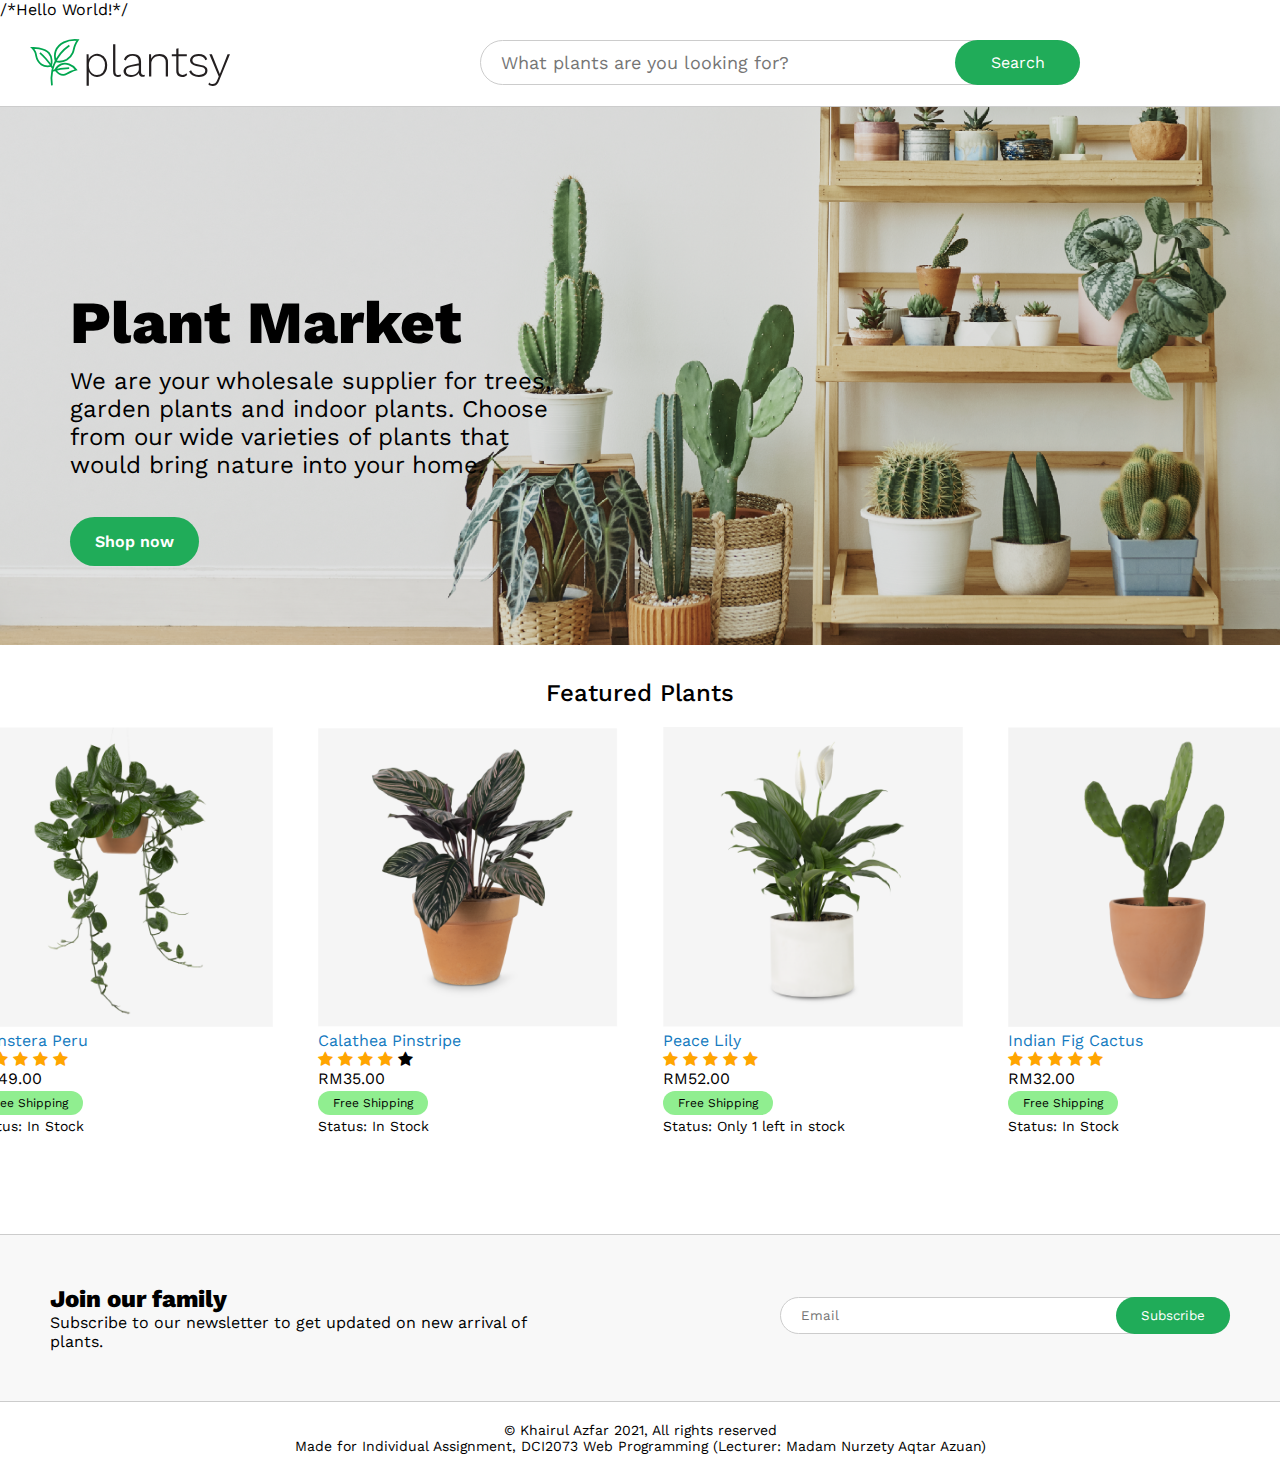
<file: index.html>
<!DOCTYPE html>
/*Hello World!*/
<html lang="en">
<head>
    <meta charset="UTF-8">
    <link rel="stylesheet" href="style.css">
    <link rel="shortcut icon" type="image/x-icon" href="src/icon.svg" />
    <link rel="stylesheet" href="https://cdnjs.cloudflare.com/ajax/libs/font-awesome/4.7.0/css/font-awesome.min.css">
    <link rel="stylesheet" href="https://cdnjs.cloudflare.com/ajax/libs/animate.css/4.1.1/animate.min.css"/>
    <script src="index_js.js"></script>
    <meta http-equiv="X-UA-Compatible" content="IE=edge">
    <meta name="viewport" content="width=device-width, initial-scale=1.0">
    <title>Plantsy | Plant Marketplace</title>
</head>
<body>
    <div class="top-header">
        <img class="logo" src="src/logo.svg">
        <div class="search_wrap">
            <div class="search_box">
                <input type="text" class="input" placeholder="What plants are you looking for?">
                <div class="search-btn">
                    <p onclick="notAFunction()">Search</p>
                </div>
            </div>
        </div>
        <div class="header-icons">
            <div class="shopping-bag">
                <img class="shop-bag" src="src/shop-bag.svg" style="cursor: pointer;" onclick="notAFunction()">
            </div>
            <div class="user">
                <img class="user-img" src="src/user-img.svg" style="cursor: pointer;" onclick="notAFunction()">
                <div class="login-options">
                    <p class="login-btn" onclick="notAFunction()" style="cursor: pointer;">Log in</p>
                    <p class="register-btn" onclick="notAFunction()" style="cursor: pointer;">Register</p>
                </div>
            </div>
        </div>
    </div>
    <div class="content">
        <img  class="content-bg" src="src/content-bg.png" width="100%">
        <p class="intro-header">Plant Market</p>
        <p class="intro-text">We are your wholesale supplier for trees, garden plants and indoor plants. Choose from our wide
            varieties of plants that would bring nature into your home. 
        </p>
        <p class="shop-now-btn" onclick="notAFunction()">Shop now</p>
    </div>
    <div class="listings">
        <p class="featured-text">Featured Plants</p>
        <div class="featured-cards">
            <div class="featured-info">
                <a href="item_page.html"><img class="listed-plants-img" src="src/1x/plant-1.png"></a>
                <a href="item_page.html"><p class="listed-plants-name">Monstera Peru</p></a>
                <span class="fa fa-star checked"></span>
                <span class="fa fa-star checked"></span>
                <span class="fa fa-star checked"></span>
                <span class="fa fa-star checked"></span>
                <span class="fa fa-star checked"></span>
                <p class="listed-plants-price">RM49.00</p>
                <p class="free-ship">Free Shipping</p>
                <p class="listed-plants-status">Status: In Stock</p>
            </div>
            <div class="featured-info">
                <a href="item_page.html"><img class="listed-plants-img" src="src/1x/plant-2.png"></a>
                <a href="item_page.html"><p class="listed-plants-name">Calathea Pinstripe</p></a>
                <span class="fa fa-star checked"></span>
                <span class="fa fa-star checked"></span>
                <span class="fa fa-star checked"></span>
                <span class="fa fa-star checked"></span>
                <span class="fa fa-star"></span>
                <p class="listed-plants-price">RM35.00</p>
                <p class="free-ship">Free Shipping</p>
                <p class="listed-plants-status">Status: In Stock</p>
            </div>
            <div class="featured-info">
                <a href="item_page.html"><img class="listed-plants-img" src="src/1x/plant-3.png"></a>
                <a href="item_page.html"><p class="listed-plants-name">Peace Lily</p></a>
                <span class="fa fa-star checked"></span>
                <span class="fa fa-star checked"></span>
                <span class="fa fa-star checked"></span>
                <span class="fa fa-star checked"></span>
                <span class="fa fa-star checked"></span>
                <p class="listed-plants-price">RM52.00</p>
                <p class="free-ship">Free Shipping</p>
                <p class="listed-plants-status">Status: Only 1 left in stock</p>
            </div>
            <div class="featured-info">
                <a href="item_page.html"><img class="listed-plants-img" src="src/1x/plant-4.png"></a>
                <a href="item_page.html"><p class="listed-plants-name">Indian Fig Cactus</p></a>
                <span class="fa fa-star checked"></span>
                <span class="fa fa-star checked"></span>
                <span class="fa fa-star checked"></span>
                <span class="fa fa-star checked"></span>
                <span class="fa fa-star checked"></span>
                <p class="listed-plants-price">RM32.00</p>
                <p class="free-ship">Free Shipping</p>
                <p class="listed-plants-status">Status: In Stock</p>
            </div>
        </div>
    </div>
    <div class="newsletter">
        <div class="newsletter-text">
            <p style="font-weight: 800; font-size: 24px;">Join our family</p>
            <p>Subscribe to our newsletter to get updated on new arrival of plants.</p>
        </div>
        <div class="subscribe-box">
            <form id="newsletter-form">
                <input type="text" class="input-box" placeholder="Email" id="email" onkeydown="validateEmail()" autocomplete="off">
                <button type="submit" class="sub-btn"" onclick="confirmSubscribe()" onsubmit="return false">Subscribe</button>
                <p id="validation"></p>
            </form>
        </div>
    </div>
    <div class="footer">
        <p>© Khairul Azfar 2021, All rights reserved</p>
        <p>Made for Individual Assignment, DCI2073 Web Programming (Lecturer: Madam Nurzety Aqtar Azuan)</p>
    </div>
</body>
</html>
</file>
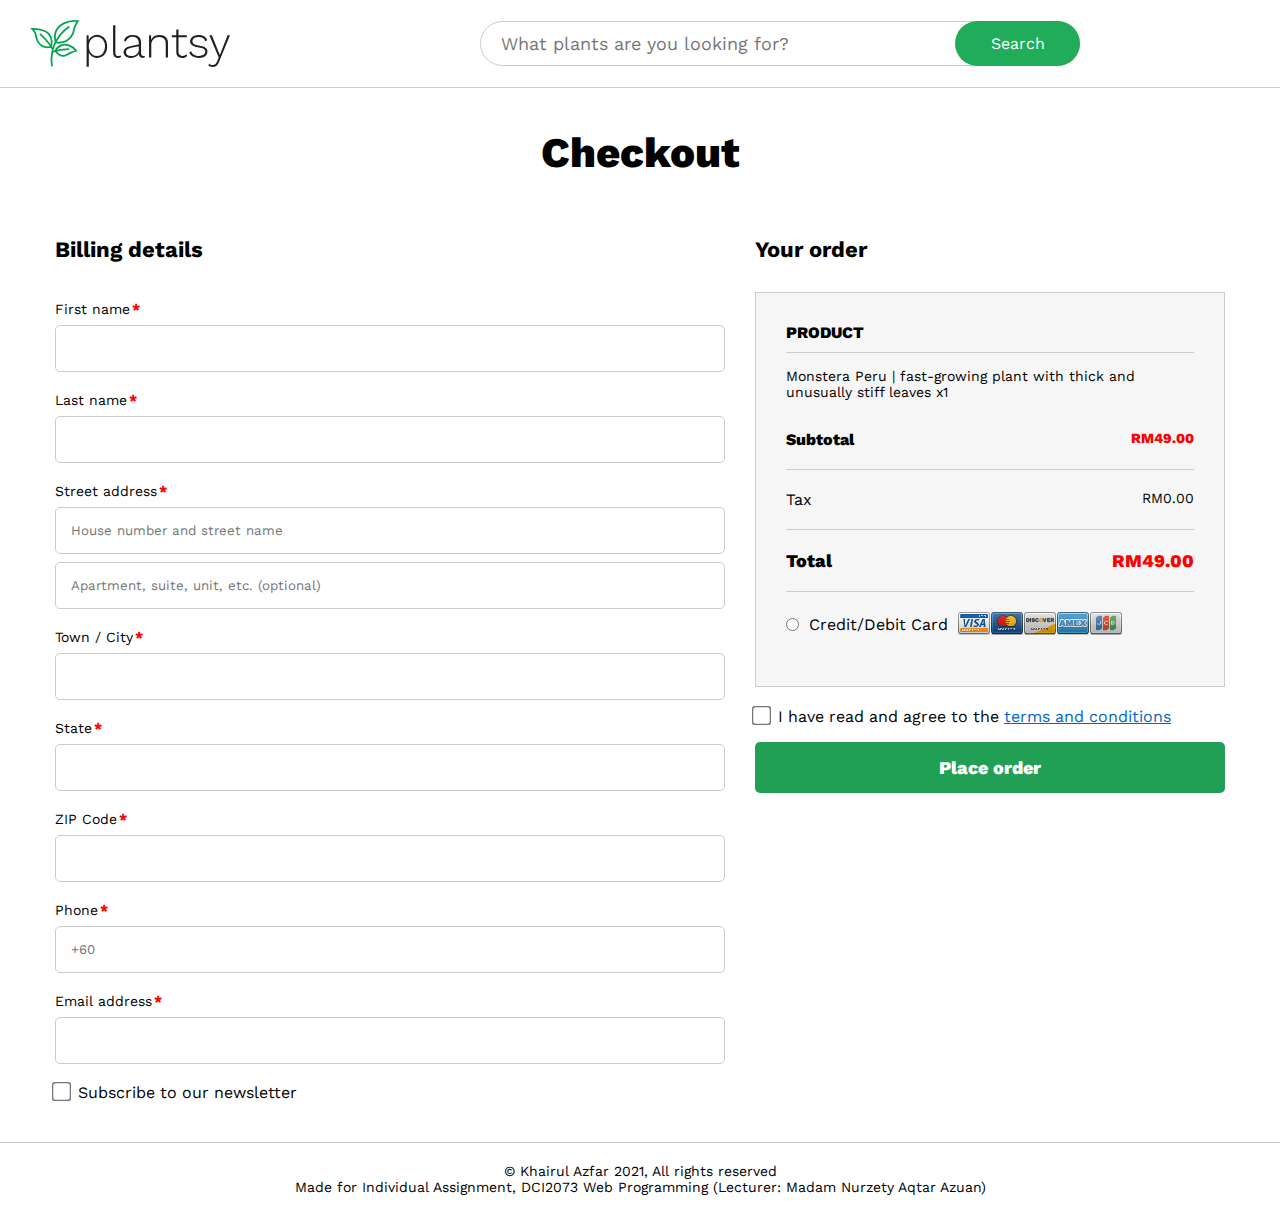
<file: checkout_page.html>
<!DOCTYPE html>
<html lang="en">
<head>
    <meta charset="UTF-8">
    <link rel="stylesheet" href="style_checkout.css">
    <script src="checkout_js.js" defer></script>
    <link rel="shortcut icon" type="image/x-icon" href="src/icon.svg" />
    <link rel="stylesheet" href="https://cdnjs.cloudflare.com/ajax/libs/font-awesome/4.7.0/css/font-awesome.min.css">
    <link rel="stylesheet" href="https://cdnjs.cloudflare.com/ajax/libs/animate.css/4.1.1/animate.min.css"/>
    <meta http-equiv="X-UA-Compatible" content="IE=edge">
    <meta name="viewport" content="width=device-width, initial-scale=1.0">
    <title>Plantsy | Checkout</title>
</head>
<body>
    <div class="top-header">
        <img class="logo" src="src/logo.svg">
        <div class="search_wrap">
            <div class="search_box">
                <input type="text" class="input" placeholder="What plants are you looking for?">
                <div class="search-btn">
                    <p>Search</p>
                </div>
            </div>
        </div>
        <div class="header-icons">
            <div class="shopping-bag">
                <img class="shop-bag" src="src/shop-bag.svg" style="cursor: pointer;">
            </div>
            <div class="user">
                <img class="user-img" src="src/user-img.svg" style="cursor: pointer;">
                <div class="login-options">
                    <p class="login-btn">Log in</p>
                    <p class="register-btn">Register</p>
                </div>
            </div>
        </div>
    </div>
    <div class="title-header">
        <h1 class="co-title">Checkout</h1>
    </div>
    <div class="content">
        <div class="left-content">
            <div class="billing">
                <form method="post" action="#" name="billing-details">
                    <h3 style="font-size: 22px;">Billing details</h3><br>
                    <p>First name<a class="required">*</a><a id="fname-warn" class="warning-text"></a></p>
                    <input type="text" id="first-name" onkeydown="validateValue(this.id)">
                    <p>Last name<a class="required">*</a><a id="lname-warn" class="warning-text"></a></p>
                    <input type="text" id="last-name" onkeydown="validateValue(this.id)">
                    <p>Street address<a class="required">*</a><a id="address-warn" class="warning-text"></a></p>
                    <input type="text" id="address-1" placeholder="House number and street name" onkeydown="validateValue(this.id)"><br>
                    <input type="text" id="address-2" placeholder="Apartment, suite, unit, etc. (optional)">
                    <p>Town / City<a class="required">*</a><a id="town-warn" class="warning-text"></a></p>
                    <input type="text" id="town" onkeydown="validateValue(this.id)">
                    <p>State<a class="required">*</a><a id="state-warn" class="warning-text"></a></p>
                    <input type="text" id="state" onkeydown="validateValue(this.id)">
                    <p>ZIP Code<a class="required">*</a><a id="zip-warn" class="warning-text"></a></p>
                    <input type="number" id="zip" onkeydown="validateValue(this.id)">
                    <p>Phone<a class="required">*</a><a id="phone-warn" class="warning-text"></a></p>
                    <input type="number" id="phone" onkeydown="validatePhone()" placeholder="+60">
                    <p>Email address<a class="required">*</a><a id="email-warn" class="warning-text"></a></p>
                    <input type="text" id="email" onkeydown="validateEmail()" autocomplete="off">
                    <br>
                </form>
            </div>
            <br>
            <input type="checkbox" id="subscribe">
            <label for="subscribe">Subscribe to our newsletter</label>
        </div>
        <div class="right-content">
            <h3 style="font-size: 22px;">Your order</h3>
            <div class="order-summary">
                <p class="product-title">PRODUCT</p>
                <p class="product-name">Monstera Peru | fast-growing plant with thick and unusually stiff leaves x1</p>
                <div class="subtotal">
                    <p>Subtotal</p>
                    <p class="price">RM49.00</p>
                </div>
                <div class="tax">
                    <p>Tax</p>
                    <p class="price">RM0.00</p>
                </div>
                <div class="total">
                    <p>Total</p>
                    <p class="price">RM49.00</p>
                </div>
                <div class="credits">
                    <input type="radio" id="payment-method">
                    <label for="payment-method">Credit/Debit Card</label>
                    <img src="src/cards.png" class="cards">
                </div>
            </div>
            <input type="checkbox" id="tac">
            <label for="tac">I have read and agree to the <a>terms and conditions</a></label><br>
            <button type="submit" class="place-order" onclick="validateInfo()">Place order</button>
        </div>
    </div>
    <div class="footer">
        <p>© Khairul Azfar 2021, All rights reserved</p>
        <p>Made for Individual Assignment, DCI2073 Web Programming (Lecturer: Madam Nurzety Aqtar Azuan)</p>
    </div>
</body>
</html>
</file>
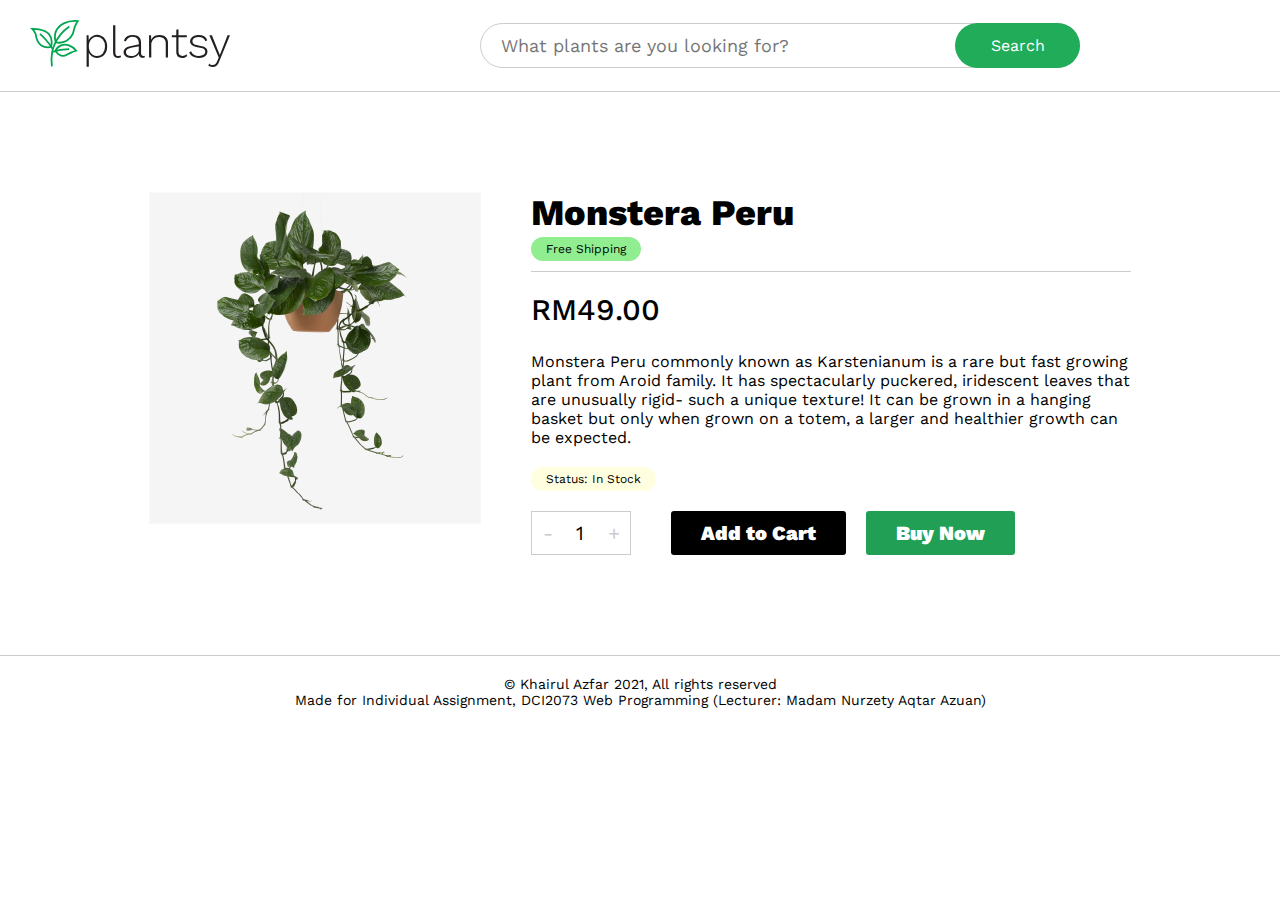
<file: item_page.html>
<!DOCTYPE html>
<html lang="en">
<head>
    <meta charset="UTF-8">
    <link rel="stylesheet" href="style_item.css">
    <script src="item_js.js"></script>
    <link rel="shortcut icon" type="image/x-icon" href="src/icon.svg" />
    <link rel="stylesheet" href="https://cdnjs.cloudflare.com/ajax/libs/font-awesome/4.7.0/css/font-awesome.min.css">
    <link rel="stylesheet" href="https://cdnjs.cloudflare.com/ajax/libs/animate.css/4.1.1/animate.min.css"/>
    <meta http-equiv="X-UA-Compatible" content="IE=edge">
    <meta name="viewport" content="width=device-width, initial-scale=1.0">
    <title>Plantsy | Plant Marketplace</title>
</head>
<body>
    <div class="top-header">
        <a href="index.html"><img class="logo" src="src/logo.svg"></a>
        <div class="search_wrap">
            <div class="search_box">
                <input type="text" class="input" placeholder="What plants are you looking for?">
                <div class="search-btn">
                    <p>Search</p>
                </div>
            </div>
        </div>
        <div class="header-icons">
            <div class="shopping-bag">
                <img class="shop-bag" src="src/shop-bag.svg" style="cursor: pointer;">
            </div>
            <div class="user">
                <img class="user-img" src="src/user-img.svg" style="cursor: pointer;">
                <div class="login-options">
                    <p class="login-btn">Log in</p>
                    <p class="register-btn">Register</p>
                </div>
            </div>
        </div>
    </div>
    <div class="item-content">
        <div class="item-img">
            <img src="src/1x/plant-1.png">
        </div>
        <div class="item-info">
            <p class="item-name">Monstera Peru</p>
            <p class="free-ship">Free Shipping</p>
            <p class="item-price">RM49.00</p>
            <p class="item-description">Monstera Peru commonly known as Karstenianum is a rare but fast growing plant from Aroid family. 
                It has spectacularly puckered, iridescent leaves that are unusually rigid- such a unique texture! It can be grown in a hanging basket but only when grown on a totem, a larger and healthier growth can be expected.
            </p>
            <p class="item-status">Status: In Stock</p>
            <div class="main-buttons">
                <div class="q-container">
                    <button type="submit" id="q-down" class="q-button" onclick="reduceItem()">-</button>
                    <input class="q-box" type="text" value="1" id="quantity">
                    <button type="submit" id="q-up" class="q-button" onclick="addItem()">+</button>
                </div>
                <div class="buttons">
                    <a href="checkout_page.html"><button id="atc-btn" type="submit" class="atc">Add to Cart</button></a>
                    <a href="checkout_page.html"><button id="bn-btn" type="submit" class="bn">Buy Now</button></a>
                </div>
            </div>
        </div>
    </div>
    <div class="footer">
        <p>© Khairul Azfar 2021, All rights reserved</p>
        <p>Made for Individual Assignment, DCI2073 Web Programming (Lecturer: Madam Nurzety Aqtar Azuan)</p>
    </div>
</body>
</html>
</file>
<file: style.css>
@import url('https://fonts.googleapis.com/css?family=Work+Sans&display=swap');

*{
	margin: 0;
  padding: 0;
	box-sizing: border-box;
	font-family: 'Work Sans', sans-serif;
}

body::-webkit-scrollbar {
	display: none;
}

a {
	text-decoration: none;
}

.top-header {
  display: flex;
  align-items: center;
  justify-content: space-between;
  gap: 250px;
  padding: 20px 30px;
  border-bottom: thin solid #CCCCCC;
}

.logo {
  width: 200px;
}

/* Search Box */
.search_wrap{
	width: 600px;
}

.search_wrap .search_box{
	position: relative;
	width: 600px;
	height: 45px;
}

.search_wrap .search_box .input{
	position: absolute;
	top: 0;
	left: 0;
	width: 100%;
	height: 100%;
	padding: 10px 20px;
	font-size: 18px;
  padding-right: 145px;
  border-radius: 50px;
  border: thin solid #CCCCCC;
}

.search_wrap .search_box .input:focus, .input-box:focus {
  outline: none !important;
  border-color: #20AC59;
}

.search_wrap .search_box .search-btn{
	position: absolute;
	top: 0;
	right: 0;
	width: 60px;
	height: 100%;
	background: #20AC59;
	z-index: 1;
	cursor: pointer;
}

.search_wrap .search_box .search-btn:hover{
	background: #21A055;	
}

.search_wrap .search_box .search-btn {
	width: 125px;
	height: 100%;
	color: #fff;
	display: flex;
	align-items: center;
	justify-content: center;
  border-radius: 50px;
}

/* Header Icons */
.shop-bag, .user-img {
  width: 30px;
  height: 30px;
}

.user, .header-icons {
  display: flex;
  justify-content: center;
  align-items: center;
}

.header-icons {
  gap: 50px;
}

.user {
  gap: 10px;
  font-size: 14px;
}

/* Intro - Text */
.content {
	position: relative;
}

.intro-header, .intro-text, .shop-now-btn {
	position: absolute;
	animation: fadeInUp;
	animation-duration: 0.7s;
}

.intro-header {
	font-weight: 800;
	font-size: 60px;
	top: 180px;
	left: 70px;
}

.intro-text {
	width: 500px;
	font-size: 24px;
	top: 260px;
	left: 70px;
}

.shop-now-btn {
	top: 410px;
	left: 70px;
	background-color: #20AC59;
	padding: 15px 25px;
	border-radius: 25px;
	color: #fff;
	font-weight: 600;
	cursor: pointer;
}

.shop-now-btn:hover {
	background: #21A055;
}

.featured-text {
	font-size: 24px;
	font-weight: 500;
	text-align: center;
	padding-top: 30px;
	padding-bottom: 20px;
}

.featured-cards {
	display: flex;
	justify-content: center;
	gap: 45px;
}

.listed-plants-img {
	width: 300px;
	cursor: pointer;
}

.listed-plants-name {
	color: #147AC0;
}

.listed-plants-name:hover {
	color: #21A055;
	cursor: pointer;
}

.free-ship {
	background-color: lightgreen;
	font-size: 12px;
	font-weight: 400;
	padding: 5px 15px;
	margin-bottom: 3px;
	margin-top: 3px;
	border-radius: 25px;
	text-align: center;
	width: max-content;
}

.listed-plants-status {
	font-size: 14px;
}

.listings {
	padding-bottom: 100px;
}

.checked {
	color: orange;
}

.newsletter {
	display: flex;
	justify-content: center;
	gap: 200px;
	padding: 50px;
	background-color: #F8F8F8;
	border-top: thin solid #CCCCCC;
}

.input-box {
	border-style: none;
	background-color: #fff;
	border: thin solid #CCCCCC;
	padding: 10px 20px;
	width: 450px;
	border-radius: 25px;
}

.subscribe-box {
	position: relative;
	display: flex;
	justify-content: center;
	align-items: center;
}

.sub-btn {
	border-style: none;
	cursor: pointer;
	padding: 5px 10px;
	color: #fff;
	background-color: #20AC59;
	position: absolute;
	right: 0px;
	padding: 11px 25px;
	border-radius: 25px;
}

#validation {
	margin-top: 5px;
	font-size: 14px;
}

.footer {
	border-top: thin solid #CCCCCC;
	font-size: 14px;
	padding: 20px;
	text-align: center;
}
</file>
<file: style_checkout.css>
@import url("style.css");

.co-title {
	text-align: center;
	font-size: 42px;
	font-weight: 800;
	padding-bottom: 20px;
	margin-top: 40px;
	margin-bottom: 40px;

}

.content {
	display: flex;
	justify-content: center;
	gap: 30px;
	margin-bottom: 40px;
}

.left-content {
	width: 670px;
}

.billing input {
	width: 670px;
	padding: 15px;
	border-radius: 5px;
	border: thin solid #ccc;
}

.required {
	font-weight: 800;
	color: red;
	margin-left: 2px;
}

#address-1 {
	margin-bottom: 8px;
}

#subscribe, #tac {
	transform: scale(1.5);
	margin-right: 5px;
}

.left-content p {
	font-size: 14px;
	margin-top: 20px;
	margin-bottom: 8px;
}

.left-content input:focus {
	outline: none !important;
	border: thin solid #21A055;
}

.right-content {
	width: 470px;
}

.order-summary {
	margin-top: 30px;
	background-color: #f6f6f6;
	border: thin solid #ccc;
	padding: 30px;
	margin-bottom: 20px;
}

.product-title {
	font-weight: 800;
	padding-bottom: 10px;
	border-bottom: thin solid #ccc;
}

.product-name {
	font-size: 14px;
	margin-top: 15px;
	margin-bottom: 30px;
}

.subtotal {
	font-weight: 800;
}

.subtotal .price, .total .price{
	color: red;
}

.subtotal .price, .tax .price {
	font-size: 14px;
}

.total {
	font-size: 18px;
	font-weight: 800;
}

.subtotal, .tax, .total {
	display: flex;
	justify-content: space-between;
	padding-bottom: 20px;
	border-bottom: thin solid #ccc;
	margin-bottom: 20px;
}

.credits {
	display: flex;
	text-align: center;
	align-items: center;
	gap: 10px;
	padding-bottom: 20px;
}

.right-content label a {
	text-decoration: underline;
	color: #0066CC;
	cursor: pointer;
}

#tac {
	margin-bottom: 20px;
	text-align: center;
}

.place-order {
	width: 470px;
	background-color: #21A055;
	color: #fff;
	border: none;
	border-radius: 5px;
	font-size: 18px;
	font-weight: 800;
	padding: 15px 20px;
	cursor: pointer;
}

.warning-text {
	color: red;
}
</file>
<file: style_item.css>
@import url("style.css");

.item-content {
	display: flex;
	justify-content: center;
	gap: 50px;
	margin-top: 100px;
	margin-bottom: 100px;
}

.item-name {
	font-size: 36px;
	font-weight: 800;
}

.free-ship {
	margin-bottom: 10px;
}

.item-price {
	border-top: thin solid #ccc;
	padding-top: 20px;
	font-size: 30px;
	font-weight: 500;
	margin-bottom: 25px;
}

.item-description {
	width: 600px;
	margin-bottom: 20px;
}

.item-status {
	font-size: 12px;
	background-color: lightyellow;
	border-radius: 25px;
	text-align: center;
	padding: 5px 15px;
	width: max-content;
}

.main-buttons {
	display: flex;
	margin-top: 20px;
	gap: 40px;
}

.buttons {
	display: flex;
	gap: 20px;
}

.q-container {
	display: flex;
	cursor: pointer;
	justify-content: center;
	gap: 10px;
	border: thin solid #ccc;
	width: 100px;
	padding-left: 10px;
	padding-right: 10px;
}

.q-container:hover {
	border: thin solid #21A055;
	transition: border 0.5s ease-in-out;
}

.q-box {
	width: 35px;
	padding: 5px;
	text-align: center;
	color: black;
}

.q-box:focus {
	outline: none;
}

.q-button, .q-box {
	font-size: 20px;
	border-style: none;
	background-color: #fff;
}

.q-button {
	color: #ccc;
	cursor: pointer;
}

.atc, .bn {
	padding: 10px 30px;
	border: none;
	text-align: center;
	font-size: 20px;
	font-weight: 900;
	color: white;
	border-radius: 3px;
}

.atc {
	background-color: black;
}

.bn {
	background-color: #21A055;
}

button {
	cursor: pointer;
}
</file>
